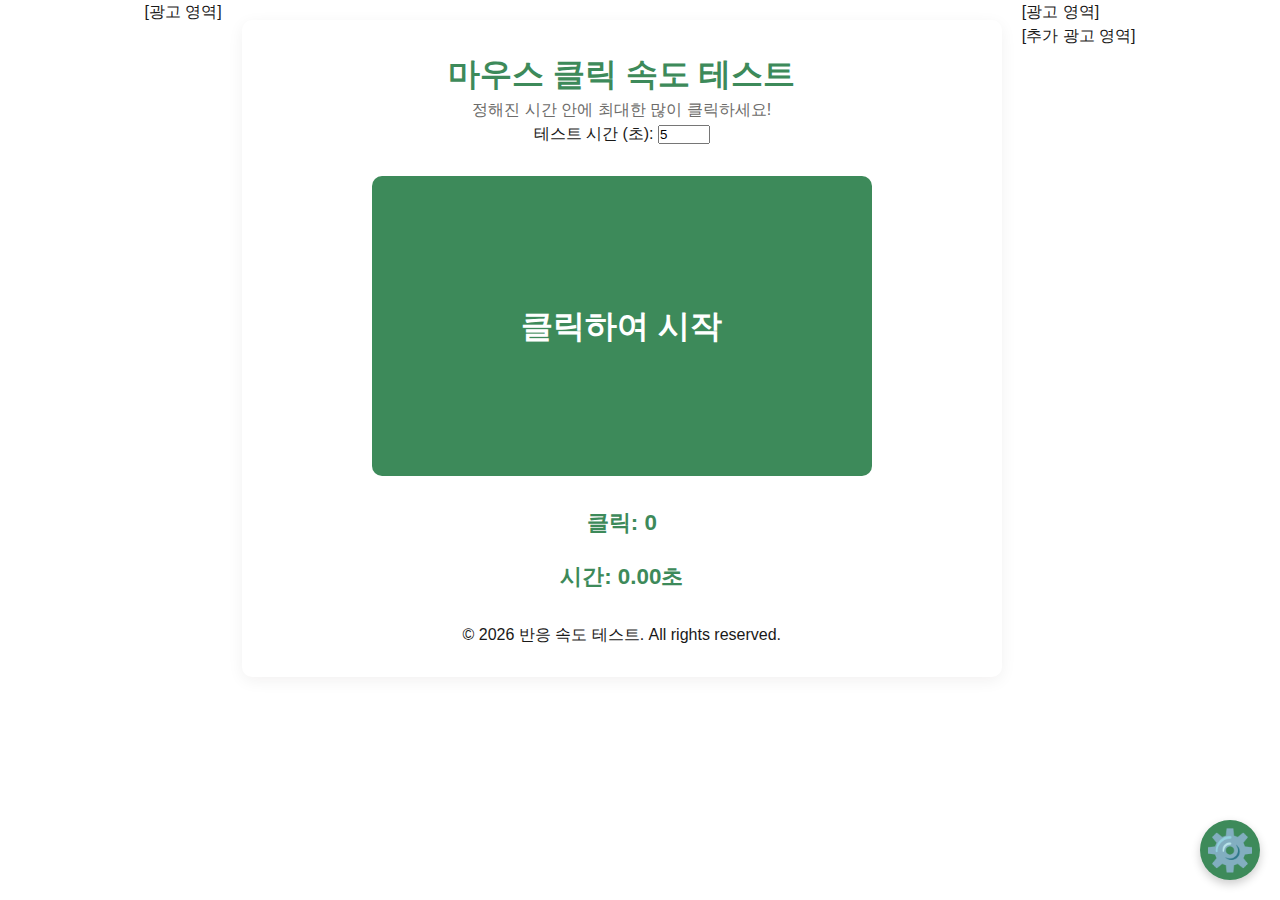
<file: click-test.html>
<!DOCTYPE html>
<html lang="ko">
<head>
    <meta charset="UTF-8">
    <meta name="viewport" content="width=device-width, initial-scale=1.0">
    <title>마우스 클릭 속도 테스트</title>
    <link rel="stylesheet" href="style.css">
    <script src="theme-manager.js"></script>
    <meta name="google-adsense-account" content="ca-pub-3833570049453307">
</head>
<body>
    <div class="page-wrapper">
        <aside class="sidebar sidebar-left">
            <section class="adsense-placeholder">
                <!-- Google AdSense 코드 여기에 삽입 -->
                <p>[광고 영역]</p>
            </section>
        </aside>

        <div class="main-content">
            <div class="container">
                <header>
                    <h1>마우스 클릭 속도 테스트</h1>
                    <p>정해진 시간 안에 최대한 많이 클릭하세요!</p>
                </header>
                <main>
                    <div class="click-test-settings">
                        <label for="game-duration-input">테스트 시간 (초):</label>
                        <input type="number" id="game-duration-input" value="5" min="1" max="60">
                    </div>
                    <div id="click-area" class="click-area ready">
                        <p>클릭하여 시작</p>
                    </div>
                    <div id="click-count">클릭: 0</div>
                    <div id="click-timer">시간: 0.00초</div>
                    <div id="click-result" class="result-box">
                        <!-- 최종 결과 표시 -->
                    </div>
        
                    <section class="back-to-main">
                        <a href="index.html" class="button">메인으로 돌아가기</a>
                    </section>
                </main>
                <footer>
                    <p>&copy; 2026 반응 속도 테스트. All rights reserved.</p>
                </footer>
            </div>
            <script src="click-script.js"></script>
            <a href="settings.html" class="floating-settings-btn" title="설정">⚙️</a>
        </div>

        <aside class="sidebar sidebar-right">
            <section class="adsense-placeholder">
                <!-- Google AdSense 코드 여기에 삽입 -->
                <p>[광고 영역]</p>
            </section>
            <section class="adsense-placeholder">
                <!-- Google AdSense 코드 여기에 삽입 -->
                <p>[추가 광고 영역]</p>
            </section>
        </aside>
    </div>
</body>
</html>
</file>
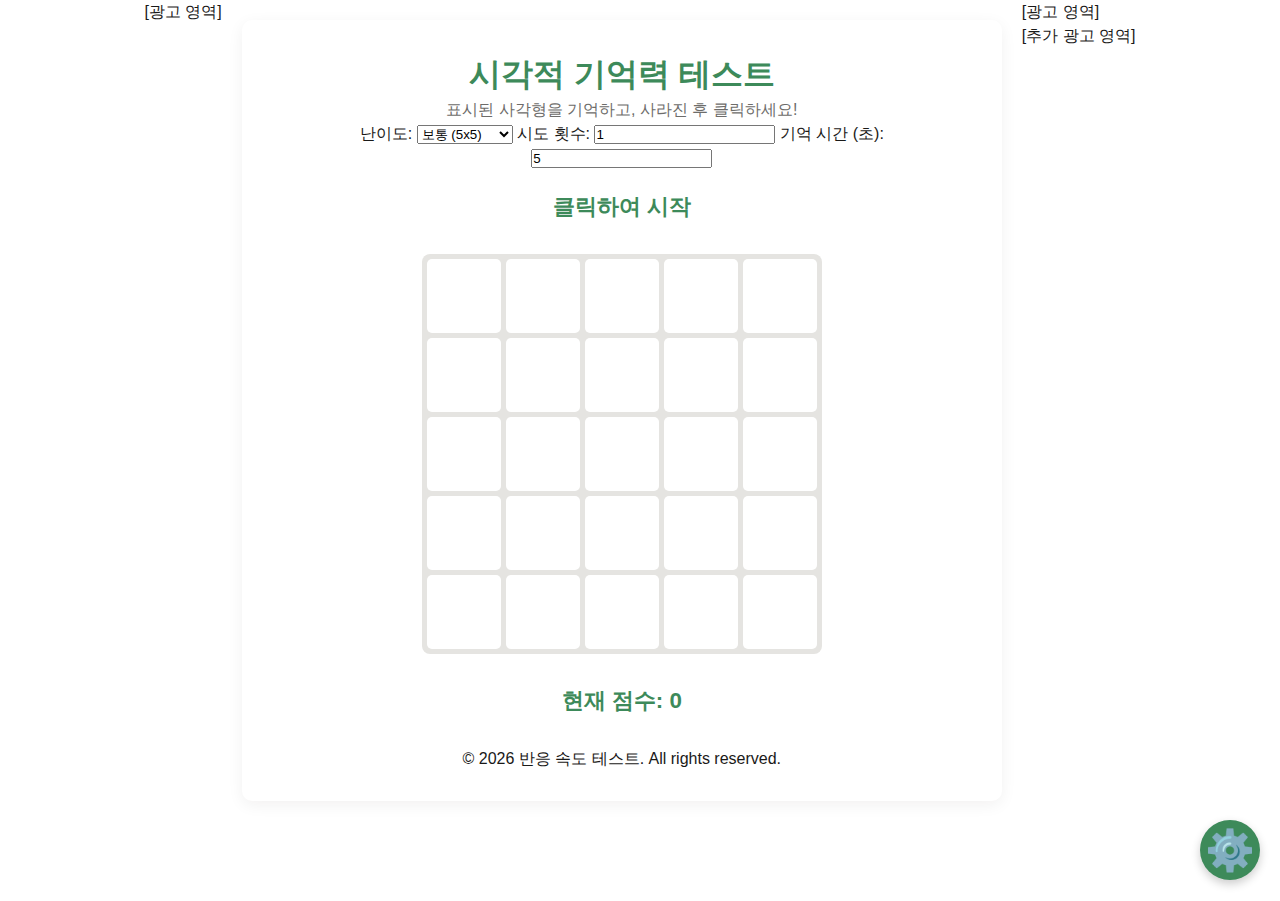
<file: memory-test.html>
<!DOCTYPE html>
<html lang="ko">
<head>
    <meta charset="UTF-8">
    <meta name="viewport" content="width=device-width, initial-scale=1.0">
    <title>시각적 기억력 테스트</title>
    <link rel="stylesheet" href="style.css">
    <script src="theme-manager.js"></script>
    <meta name="google-adsense-account" content="ca-pub-3833570049453307">
</head>
<body>
    <div class="page-wrapper">
        <aside class="sidebar sidebar-left">
            <section class="adsense-placeholder">
                <!-- Google AdSense 코드 여기에 삽입 -->
                <p>[광고 영역]</p>
            </section>
        </aside>

        <div class="main-content">
            <div class="container">
                <header>
                    <h1>시각적 기억력 테스트</h1>
                    <p>표시된 사각형을 기억하고, 사라진 후 클릭하세요!</p>
                </header>
                <main>
                    <div class="memory-test-settings">
                        <label for="grid-size">난이도:</label>
                        <select id="grid-size">
                            <option value="3">쉬움 (3x3)</option>
                            <option value="5" selected>보통 (5x5)</option>
                            <option value="7">어려움 (7x7)</option>
                        </select>
                        <label for="attempt-count">시도 횟수:</label>
                        <input type="number" id="attempt-count" value="1" min="1">
                        <label for="recall-time-limit">기억 시간 (초):</label>
                        <input type="number" id="recall-time-limit" value="5" min="1">
                        <div id="memory-message" class="result-box">클릭하여 시작</div>
                    </div>
                    <div id="game-board" class="game-board">
                        <!-- Grid squares will be generated here -->
                    </div>
                    <div id="memory-score">점수: 0</div>
                    <div id="memory-result" class="result-box">
                        <!-- 최종 결과 표시 -->
                    </div>
        
                    <section class="back-to-main">
                        <a href="index.html" class="button">메인으로 돌아가기</a>
                    </section>
                </main>
                <footer>
                    <p>&copy; 2026 반응 속도 테스트. All rights reserved.</p>
                </footer>
            </div>
            <script src="memory-script.js"></script>
            <a href="settings.html" class="floating-settings-btn" title="설정">⚙️</a>
        </div>

        <aside class="sidebar sidebar-right">
            <section class="adsense-placeholder">
                <!-- Google AdSense 코드 여기에 삽입 -->
                <p>[광고 영역]</p>
            </section>
            <section class="adsense-placeholder">
                <!-- Google AdSense 코드 여기에 삽입 -->
                <p>[추가 광고 영역]</p>
            </section>
        </aside>
    </div>
</body>
</html>
</file>
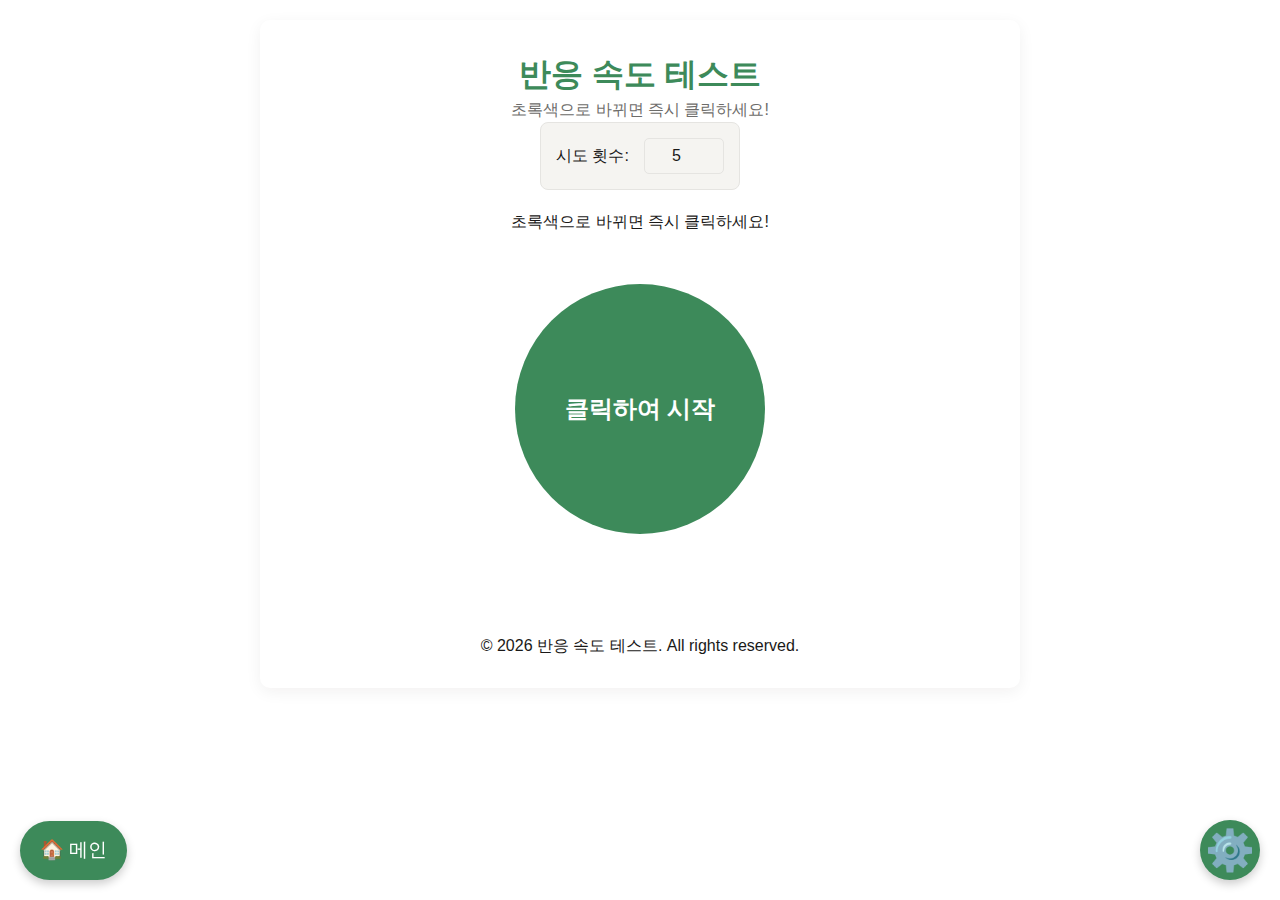
<file: reaction-test.html>
<!DOCTYPE html>
<html lang="ko">
<head>
    <meta charset="UTF-8">
    <meta name="viewport" content="width=device-width, initial-scale=1.0">
    <title>반응 속도 테스트</title>
    <link rel="stylesheet" href="style.css">
    <script src="theme-manager.js"></script>
    <script src="utils.js"></script>
    <meta name="google-adsense-account" content="ca-pub-3833570049453307">
</head>
<body>
    <div class="page-wrapper">
        <div class="main-content">
            <div class="container">
                <header>
                    <h1>반응 속도 테스트</h1>
                    <p>초록색으로 바뀌면 즉시 클릭하세요!</p>
                </header>
                <main style="display: flex; flex-direction: column; align-items: center;">
                    <div class="settings-panel test-controls">
                        <label for="num-attempts">시도 횟수:</label>
                        <input type="number" id="num-attempts" value="5" min="1" max="20">
                    </div>
                    <p>초록색으로 바뀌면 즉시 클릭하세요!</p>
                    <div id="reaction-area" class="reaction-box ready">
                        클릭하여 시작
                    </div>
                    <div id="result" class="result-box">
                        <!-- 결과 표시 -->
                    </div>
                    <div id="average-result" class="result-box">
                        <!-- 평균 결과 표시 -->
                    </div>
                </main>
                <footer>
                    <p>&copy; 2026 반응 속도 테스트. All rights reserved.</p>
                </footer>
            </div>
            <script src="script.js"></script>
            <a href="settings.html" class="floating-settings-btn" title="설정">⚙️</a>
            <a href="index.html" class="floating-back-to-main-btn" title="메인으로">🏠 메인</a>
        </div>
    </div>
</body>
</html>
</file>
<file: style.css>
/* ===== CSS Variables ===== */
:root {
    --primary: #3D8A5A;
    --primary-light: #C8F0D8;
    --primary-dark: #4D9B6A;
    --accent-purple: #8B5CF6;
    --accent-orange: #D89575;
    --accent-teal: #14B8A6;
    --accent-pink: #F472B6;
    --text-dark: #1A1918;
    --text-body: #6D6C6A;
    --text-muted: #71717A;
    --text-light: #9C9B99;
    --bg-white: #FFFFFF;
    --bg-light: #F5F4F1;
    --bg-gray: #EDECEA;
    --bg-card: #FFFFFF;
    --border-color: #E5E4E1;
    --shadow-sm: 0 2px 12px rgba(26, 25, 24, 0.03);
    --shadow-md: 0 4px 16px rgba(26, 25, 24, 0.06);
    --shadow-lg: 0 10px 40px rgba(139, 92, 246, 0.19);
    --radius-sm: 12px;
    --radius-md: 16px;
    --radius-lg: 20px;
    --radius-xl: 24px;
    --radius-full: 100px;
}

/* ===== Dark Mode ===== */
body.dark-mode {
    --text-dark: #E8E8E8;
    --text-body: #A0A0A0;
    --text-muted: #888888;
    --text-light: #777777;
    --bg-white: #1A1A2E;
    --bg-light: #16213E;
    --bg-gray: #1F2B47;
    --bg-card: #1E2A45;
    --border-color: #2D3B55;
    --shadow-sm: 0 2px 12px rgba(0, 0, 0, 0.15);
    --shadow-md: 0 4px 16px rgba(0, 0, 0, 0.25);
    --shadow-lg: 0 10px 40px rgba(139, 92, 246, 0.3);
}

/* ===== Reset & Base ===== */
*, *::before, *::after {
    margin: 0;
    padding: 0;
    box-sizing: border-box;
}

body {
    font-family: 'Outfit', 'Inter', -apple-system, BlinkMacSystemFont, sans-serif;
    background-color: var(--bg-white);
    color: var(--text-dark);
    line-height: 1.5;
    transition: background-color 0.3s ease, color 0.3s ease;
    -webkit-font-smoothing: antialiased;
}

a {
    text-decoration: none;
    color: inherit;
}

/* ===== Header ===== */
.site-header {
    position: sticky;
    top: 0;
    z-index: 100;
    background: var(--bg-white);
    box-shadow: 0 1px 4px rgba(26, 25, 24, 0.03);
    backdrop-filter: blur(12px);
    transition: background-color 0.3s;
}

.header-inner {
    max-width: 1440px;
    margin: 0 auto;
    display: flex;
    align-items: center;
    justify-content: space-between;
    height: 80px;
    padding: 0 80px;
}

.logo-section {
    display: flex;
    align-items: center;
    gap: 12px;
}

.logo-icon {
    width: 40px;
    height: 40px;
    background: var(--accent-purple);
    border-radius: var(--radius-lg);
    display: flex;
    align-items: center;
    justify-content: center;
    color: white;
}

.logo-icon svg {
    width: 20px;
    height: 20px;
}

.logo-icon.small {
    width: 28px;
    height: 28px;
    background: var(--primary);
    border-radius: 8px;
}

.logo-icon.small svg {
    width: 14px;
    height: 14px;
}

.brand-name {
    font-family: 'Plus Jakarta Sans', 'Outfit', sans-serif;
    font-size: 24px;
    font-weight: 700;
    color: var(--text-dark);
}

.main-nav {
    display: flex;
    align-items: center;
    gap: 40px;
}

.nav-item {
    font-family: 'Inter', sans-serif;
    font-size: 15px;
    font-weight: 500;
    color: var(--text-muted);
    transition: color 0.2s;
}

.nav-item:hover {
    color: var(--primary);
}

.menu-btn {
    width: 40px;
    height: 40px;
    border-radius: var(--radius-full);
    background: var(--bg-gray);
    border: none;
    display: flex;
    align-items: center;
    justify-content: center;
    cursor: pointer;
    color: var(--text-body);
}

.menu-btn svg {
    width: 20px;
    height: 20px;
}

.mobile-only {
    display: none;
}

/* ===== Hero Section ===== */
.hero-section {
    background: var(--bg-white);
    padding: 80px 80px;
    display: flex;
    flex-direction: column;
    align-items: center;
    gap: 48px;
    transition: background-color 0.3s;
}

.hero-content {
    display: flex;
    flex-direction: column;
    align-items: center;
    gap: 24px;
    width: 100%;
}

.hero-badge {
    display: inline-flex;
    align-items: center;
    gap: 8px;
    background: var(--primary-light);
    color: var(--primary);
    padding: 10px 20px;
    border-radius: var(--radius-full);
    font-size: 13px;
    font-weight: 600;
}

.hero-badge svg {
    width: 16px;
    height: 16px;
}

.hero-headline {
    font-family: 'Outfit', sans-serif;
    font-size: 64px;
    font-weight: 800;
    color: var(--text-dark);
    text-align: center;
    line-height: 1.1;
}

.hero-subheadline {
    font-family: 'Inter', sans-serif;
    font-size: 20px;
    font-weight: 400;
    color: var(--text-body);
    text-align: center;
    line-height: 1.5;
    max-width: 680px;
}

.cta-row {
    display: flex;
    align-items: center;
    gap: 16px;
    flex-wrap: wrap;
    justify-content: center;
}

.btn-primary {
    display: inline-flex;
    align-items: center;
    gap: 8px;
    background: var(--primary);
    color: white;
    padding: 18px 36px;
    border-radius: var(--radius-sm);
    font-family: 'Outfit', sans-serif;
    font-size: 16px;
    font-weight: 600;
    box-shadow: 0 4px 16px rgba(61, 138, 90, 0.25);
    transition: transform 0.2s, box-shadow 0.2s;
    border: none;
    cursor: pointer;
}

.btn-primary:hover {
    transform: translateY(-2px);
    box-shadow: 0 6px 20px rgba(61, 138, 90, 0.35);
}

.btn-primary svg {
    width: 20px;
    height: 20px;
}

.btn-primary.disabled {
    background: #9CA3AF;
    cursor: not-allowed;
    box-shadow: none;
}

.btn-primary.disabled:hover {
    transform: none;
}

.btn-secondary {
    display: inline-flex;
    align-items: center;
    gap: 8px;
    background: var(--bg-light);
    color: var(--text-dark);
    padding: 18px 36px;
    border-radius: var(--radius-sm);
    font-family: 'Outfit', sans-serif;
    font-size: 16px;
    font-weight: 600;
    transition: background 0.2s;
    border: none;
    cursor: pointer;
}

.btn-secondary:hover {
    background: var(--bg-gray);
}

.btn-secondary svg {
    width: 20px;
    height: 20px;
    color: var(--primary);
}

/* Game Container */
.game-container {
    width: 600px;
    max-width: 100%;
    background: var(--bg-card);
    border-radius: 32px;
    padding: 32px;
    display: flex;
    flex-direction: column;
    align-items: center;
    gap: 20px;
    box-shadow: var(--shadow-lg);
    transition: background-color 0.3s;
}

.click-area-preview {
    width: 100%;
    height: 120px;
    background: var(--accent-purple);
    border-radius: var(--radius-xl);
    display: flex;
    flex-direction: column;
    align-items: center;
    justify-content: center;
    gap: 8px;
    color: white;
    cursor: pointer;
    box-shadow: 0 2px 8px rgba(61, 138, 90, 0.13), 0 0 0 2px rgba(61, 138, 90, 0.15);
    transition: transform 0.15s, box-shadow 0.15s;
}

.click-area-preview:hover {
    transform: scale(1.02);
}

.click-area-preview svg {
    width: 32px;
    height: 32px;
}

.click-area-preview span {
    font-family: 'Inter', sans-serif;
    font-size: 18px;
    font-weight: 700;
}

.modes-row {
    display: flex;
    align-items: center;
    gap: 12px;
}

.mode-btn {
    font-family: 'Inter', sans-serif;
    font-size: 14px;
    font-weight: 500;
    color: var(--text-muted);
    background: #F4F4F5;
    border: none;
    padding: 8px 16px;
    border-radius: 20px;
    cursor: pointer;
    transition: all 0.2s;
}

.mode-btn.active {
    color: var(--accent-purple);
    background: rgba(139, 92, 246, 0.13);
    font-weight: 600;
}

/* Trust Badges */
.trust-badges {
    display: flex;
    align-items: center;
    gap: 32px;
    justify-content: center;
    flex-wrap: wrap;
}

.trust-badge {
    display: flex;
    align-items: center;
    gap: 8px;
    font-family: 'Outfit', sans-serif;
    font-size: 14px;
    font-weight: 500;
    color: var(--text-body);
}

.trust-badge svg {
    width: 18px;
    height: 18px;
    color: var(--primary);
}

/* ===== Features Section ===== */
.features-section {
    background: var(--bg-light);
    padding: 80px 120px;
    display: flex;
    flex-direction: column;
    gap: 48px;
    transition: background-color 0.3s;
}

.section-header {
    text-align: center;
    display: flex;
    flex-direction: column;
    align-items: center;
    gap: 16px;
}

.section-header h2 {
    font-family: 'Outfit', sans-serif;
    font-size: 40px;
    font-weight: 700;
    color: var(--text-dark);
}

.section-header p {
    font-family: 'Outfit', sans-serif;
    font-size: 18px;
    font-weight: 400;
    color: var(--text-body);
    line-height: 1.5;
    max-width: 700px;
}

.features-grid {
    display: flex; /* Changed from grid to flex for carousel */
    flex-wrap: nowrap; /* Prevent cards from wrapping */
    gap: 24px;
    /* overflow-x: hidden; */ /* Handled by wrapper */
    /* scroll-behavior: smooth; */ /* Handled by JS transform with CSS transition */
    -webkit-overflow-scrolling: touch; /* Enable smooth scrolling on iOS */
    transition: transform 0.3s ease-in-out; /* For smooth animation */
}

/* New carousel container for navigation */
.feature-carousel-container {
    position: relative; /* For positioning nav buttons */
    width: 100%;
    /* overflow: hidden; */ /* Moved to carousel-track-wrapper */
    display: flex;
    align-items: center; /* Vertically align buttons with carousel */
}

/* New wrapper for the sliding track */
.carousel-track-wrapper {
    flex-grow: 1; /* Take up available space */
    overflow: hidden; /* This is where the clipping happens */
    margin: 0 10px; /* Space between buttons and track */
}

/* Navigation buttons */
.carousel-nav-btn {
    position: absolute; /* Changed from absolute to relative to be inside the flex container correctly */
    top: 50%;
    transform: translateY(-50%);
    background: var(--bg-gray); /* Similar to menu-btn */
    color: var(--text-dark);
    border: none;
    padding: 12px;
    border-radius: var(--radius-full);
    cursor: pointer;
    z-index: 10;
    box-shadow: var(--shadow-sm);
    transition: background-color 0.2s, color 0.2s, transform 0.2s;
    display: flex;
    align-items: center;
    justify-content: center;
    flex-shrink: 0; /* Prevent buttons from shrinking */
}

.carousel-nav-btn:hover {
    background: var(--primary);
    color: white;
    transform: translateY(-50%) scale(1.05);
}

.carousel-nav-btn.left {
    left: 0px; /* Adjusted to be inside the container */
}

.carousel-nav-btn.right {
    right: 0px; /* Adjusted to be inside the container */
}

.carousel-nav-btn svg {
    width: 20px;
    height: 20px;
}

/* Feature card styles - adjust for carousel */
.feature-card {
    flex: 0 0 calc(33.333% - 16px); /* Show 3 cards at a time, accounting for gaps (24px gap between cards / 3 cards = 8px per side for each card for the gap, which means 16px total space for 2 gaps between 3 cards) */
    /* margin-right: 24px; */ /* Handled by gap on features-grid */
    /* max-width: calc(33.333% - (24px * 2 / 3)); */ /* Handled by flex-basis */
    /* Existing styles are kept */
    background: var(--bg-card);
    border-radius: var(--radius-lg);
    padding: 32px;
    display: flex;
    flex-direction: column;
    gap: 20px;
    box-shadow: var(--shadow-sm);
    cursor: pointer;
    transition: transform 0.2s, box-shadow 0.2s, background-color 0.3s;
}

/* Remove default margin-right for the last card in view */
/* This rule might not be needed anymore with gap */
/* .feature-card:last-child {
    margin-right: 0;
} */

/* Responsive adjustments for carousel */
@media (max-width: 1024px) {
    .feature-card {
        flex: 0 0 calc(50% - 12px); /* 2 cards per view (24px gap / 2 cards = 12px per card for gap) */
    }
}

@media (max-width: 768px) {
    .carousel-nav-btn.left {
        left: 5px;
    }

    .carousel-nav-btn.right {
        right: 5px;
    }

    .feature-card {
        flex-direction: column; /* Revert to column for single card view if needed */
        align-items: center;
        text-align: center;
        flex: 0 0 100%; /* 1 card per view */
        padding: 20px; /* Adjust padding for smaller screens */
    }

    .feature-card h3 {
        font-size: 18px;
    }

    .feature-card p {
        font-size: 14px;
    }

    .feature-icon {
        width: 56px;
        height: 56px;
        border-radius: 14px;
    }
}

/* ===== Stats Section ===== */
.stats-section {
    background: var(--bg-white);
    padding: 80px 120px;
    display: flex;
    flex-direction: column;
    gap: 48px;
    transition: background-color 0.3s;
}

.stats-grid {
    display: flex;
    gap: 24px;
    justify-content: center;
    flex-wrap: wrap;
}

.stat-card {
    width: 280px;
    background: var(--bg-card);
    border-radius: var(--radius-xl);
    padding: 40px;
    display: flex;
    flex-direction: column;
    align-items: center;
    gap: 16px;
    box-shadow: var(--shadow-sm);
    transition: background-color 0.3s;
}

.stat-icon {
    width: 56px;
    height: 56px;
    border-radius: 28px;
    display: flex;
    align-items: center;
    justify-content: center;
}

.stat-icon svg {
    width: 28px;
    height: 28px;
}

.stat-icon.purple {
    background: rgba(139, 92, 246, 0.13);
    color: var(--accent-purple);
}

.stat-icon.teal {
    background: rgba(20, 184, 166, 0.13);
    color: var(--accent-teal);
}

.stat-icon.pink {
    background: rgba(244, 114, 182, 0.13);
    color: var(--accent-pink);
}

.stat-icon.yellow {
    background: rgba(255, 193, 7, 0.13); /* A light yellow for background */
    color: #FFC107; /* A vibrant yellow for icon */
}

.stat-value.yellow-text { color: #FFC107; }


.stat-value {
    font-family: 'Plus Jakarta Sans', sans-serif;
    font-size: 48px;
    font-weight: 800;
    line-height: 0.9;
}

.stat-value.purple-text { color: var(--accent-purple); }
.stat-value.teal-text { color: var(--accent-teal); }
.stat-value.pink-text { color: var(--accent-pink); }

.stat-label {
    font-family: 'Inter', sans-serif;
    font-size: 16px;
    font-weight: 500;
    color: var(--text-muted);
}

/* ===== Leaderboard Section ===== */
.leaderboard-section {
    background: var(--bg-light);
    padding: 80px 120px;
    display: flex;
    flex-direction: column;
    gap: 48px;
    transition: background-color 0.3s;
}

.leaderboard-container {
    max-width: 800px;
    margin: 0 auto;
    width: 100%;
    display: flex;
    flex-direction: column;
    align-items: center;
    gap: 16px;
}

.podium {
    display: flex;
    align-items: flex-end;
    gap: 8px;
    justify-content: center;
    width: 100%;
}

.podium-item {
    width: 100px;
    display: flex;
    flex-direction: column;
    align-items: center;
    gap: 8px;
}

.medal {
    width: 48px;
    height: 48px;
    border-radius: 50%;
    display: flex;
    align-items: center;
    justify-content: center;
    font-size: 24px;
}

.medal.silver { background: #D1D0CD; }
.medal.gold {
    background: var(--primary);
    width: 56px;
    height: 56px;
    font-size: 28px;
}
.medal.bronze { background: #D08068; }

.podium-bar {
    width: 100%;
    border-radius: 12px 12px 0 0;
    display: flex;
    align-items: center;
    justify-content: center;
    color: white;
    font-family: 'Outfit', sans-serif;
    font-weight: 700;
}

.silver-bar {
    background: #D1D0CD;
    height: 80px;
    font-size: 18px;
}

.gold-bar {
    background: var(--primary);
    height: 120px;
    font-size: 20px;
}

.bronze-bar {
    background: #D08068;
    height: 60px;
    font-size: 16px;
}

.leader-list {
    width: 100%;
    display: flex;
    flex-direction: column;
    gap: 8px;
    padding-top: 24px;
}

.leader-row {
    display: flex;
    align-items: center;
    gap: 12px;
    background: var(--bg-light);
    padding: 16px;
    border-radius: var(--radius-sm);
    transition: background-color 0.3s;
}

body.dark-mode .leader-row {
    background: var(--bg-gray);
}

.rank-num {
    font-family: 'Outfit', sans-serif;
    font-size: 15px;
    font-weight: 600;
    color: var(--text-body);
    width: 24px;
    text-align: center;
}

.rank-name {
    font-family: 'Outfit', sans-serif;
    font-size: 14px;
    font-weight: 500;
    color: var(--text-dark);
    flex: 1;
}

.rank-score {
    font-family: 'Outfit', sans-serif;
    font-size: 14px;
    font-weight: 600;
    color: var(--primary);
}

/* ===== CTA Banner ===== */
.cta-banner {
    background: var(--primary);
    padding: 80px 120px;
    display: flex;
    flex-direction: column;
    align-items: center;
    gap: 32px;
}

.cta-banner h2 {
    font-family: 'Outfit', sans-serif;
    font-size: 40px;
    font-weight: 700;
    color: white;
    text-align: center;
}

.cta-banner p {
    font-family: 'Outfit', sans-serif;
    font-size: 18px;
    font-weight: 400;
    color: var(--primary-light);
    text-align: center;
    line-height: 1.5;
    max-width: 600px;
}

.btn-cta {
    display: inline-flex;
    align-items: center;
    gap: 8px;
    background: white;
    color: var(--primary);
    padding: 18px 36px;
    border-radius: var(--radius-sm);
    font-family: 'Outfit', sans-serif;
    font-size: 16px;
    font-weight: 600;
    box-shadow: 0 4px 16px rgba(0, 0, 0, 0.13);
    transition: transform 0.2s, box-shadow 0.2s;
    cursor: pointer;
    border: none;
}

.btn-cta:hover {
    transform: translateY(-2px);
    box-shadow: 0 6px 20px rgba(0, 0, 0, 0.2);
}

.btn-cta svg {
    width: 20px;
    height: 20px;
}

/* ===== Footer ===== */
.site-footer {
    background: var(--text-dark);
    padding: 60px 120px;
    display: flex;
    flex-direction: column;
    gap: 40px;
}

body.dark-mode .site-footer {
    background: #0F0F1A;
}

.footer-top {
    display: flex;
    justify-content: space-between;
}

.footer-brand {
    display: flex;
    flex-direction: column;
    gap: 16px;
    max-width: 300px;
}

.footer-logo {
    display: flex;
    align-items: center;
    gap: 8px;
}

.footer-logo span {
    font-family: 'Outfit', sans-serif;
    font-size: 16px;
    font-weight: 700;
    color: white;
}

.footer-desc {
    font-family: 'Outfit', sans-serif;
    font-size: 14px;
    font-weight: 400;
    color: var(--text-light);
    line-height: 1.6;
}

.footer-links-group {
    display: flex;
    gap: 80px;
}

.footer-links-col {
    display: flex;
    flex-direction: column;
    gap: 12px;
}

.footer-links-col h4 {
    font-family: 'Outfit', sans-serif;
    font-size: 14px;
    font-weight: 600;
    color: white;
    margin-bottom: 4px;
}

.footer-links-col a {
    font-family: 'Outfit', sans-serif;
    font-size: 14px;
    font-weight: 400;
    color: var(--text-light);
    transition: color 0.2s;
}

.footer-links-col a:hover {
    color: white;
}

.footer-bottom {
    border-top: 1px solid #2E2E2E;
    padding-top: 24px;
}

.footer-bottom p {
    font-family: 'Inter', sans-serif;
    font-size: 14px;
    font-weight: 400;
    color: var(--text-muted);
}

/* ===== Modal ===== */
.modal {
    display: none;
    position: fixed;
    z-index: 1001;
    left: 0;
    top: 0;
    width: 100%;
    height: 100%;
    background-color: rgba(0, 0, 0, 0.4);
    justify-content: center;
    align-items: center;
}

.modal-content {
    background: var(--bg-card);
    padding: 32px;
    border-radius: var(--radius-lg);
    width: 90%;
    max-width: 500px;
    box-shadow: var(--shadow-lg);
    position: relative;
    text-align: center;
    color: var(--text-dark);
}

.modal-content h3 {
    font-family: 'Outfit', sans-serif;
    font-size: 24px;
    font-weight: 700;
    color: var(--primary);
    margin-bottom: 16px;
}

.modal-content p {
    font-size: 16px;
    margin-bottom: 24px;
    line-height: 1.6;
    white-space: pre-line;
}

.close-button {
    position: absolute;
    top: 16px;
    right: 20px;
    font-size: 28px;
    color: var(--text-light);
    cursor: pointer;
    transition: color 0.2s;
}

.close-button:hover {
    color: var(--text-dark);
}

/* ===== Responsive ===== */
@media (max-width: 1024px) {
    .header-inner {
        padding: 0 40px;
    }

    .hero-section {
        padding: 60px 40px;
    }

    .hero-headline {
        font-size: 48px;
    }

    .features-section,
    .stats-section,
    .leaderboard-section,
    .cta-banner {
        padding: 60px 40px;
    }

    .site-footer {
        padding: 40px 40px;
    }

    .section-header h2 {
        font-size: 32px;
    }

    .features-grid {
        grid-template-columns: repeat(2, 1fr);
    }
}

@media (max-width: 768px) {
    .desktop-only {
        display: none;
    }

    .mobile-only {
        display: flex;
    }

    .header-inner {
        padding: 0 24px;
        height: 60px;
    }

    .brand-name {
        font-size: 18px;
    }

    .logo-icon {
        width: 32px;
        height: 32px;
        border-radius: 8px;
    }

    .hero-section {
        padding: 40px 24px;
        gap: 32px;
    }

    .hero-badge span {
        font-size: 12px;
    }

    .hero-headline {
        font-size: 36px;
        line-height: 1.2;
    }

    .hero-subheadline {
        font-size: 15px;
        max-width: 320px;
    }

    .game-container {
        width: 100%;
        border-radius: var(--radius-md);
        padding: 20px;
    }

    .click-area-preview {
        height: 120px;
        border-radius: var(--radius-sm);
    }

    .trust-badges {
        gap: 16px;
    }

    .features-section,
    .stats-section,
    .leaderboard-section {
        padding: 40px 24px;
    }

    .section-header h2 {
        font-size: 26px;
    }

    .section-header p {
        font-size: 14px;
    }

    .features-grid {
        grid-template-columns: 1fr;
        gap: 16px;
    }

    .feature-card {
        flex-direction: row;
        align-items: center;
        padding: 20px;
        gap: 16px;
    }

    .feature-icon {
        width: 48px;
        height: 48px;
        border-radius: 12px;
        flex-shrink: 0;
    }

    .feature-icon svg {
        width: 24px;
        height: 24px;
    }

    .feature-card h3 {
        font-size: 15px;
    }

    .feature-card p {
        font-size: 13px;
        line-height: 1.4;
    }

    .stats-grid {
        flex-direction: column;
        gap: 12px;
    }

    .stat-card {
        width: 100%;
        padding: 20px;
        flex-direction: row;
        gap: 16px;
    }

    .stat-icon {
        width: 48px;
        height: 48px;
    }

    .stat-value {
        font-size: 32px;
    }

    .cta-banner {
        padding: 40px 24px;
        gap: 24px;
    }

    .cta-banner h2 {
        font-size: 26px;
    }

    .cta-banner p {
        font-size: 14px;
        max-width: 300px;
    }

    .site-footer {
        padding: 32px 24px;
    }

    .footer-top {
        flex-direction: column;
        gap: 32px;
    }

    .footer-links-group {
        gap: 40px;
    }

    .podium-item {
        width: 80px;
    }
}

@media (max-width: 480px) {
    .hero-headline {
        font-size: 28px;
    }

    .cta-row {
        flex-direction: column;
        width: 100%;
    }

    .btn-primary,
    .btn-secondary {
        width: 100%;
        justify-content: center;
    }

    .trust-badges {
        flex-direction: column;
        gap: 12px;
    }
}

/* ===== Utility ===== */
.start-button, .button {
    display: inline-flex;
    align-items: center;
    gap: 8px;
    background: var(--primary);
    color: white;
    padding: 18px 36px;
    border-radius: var(--radius-sm);
    font-family: 'Outfit', sans-serif;
    font-size: 16px;
    font-weight: 600;
    cursor: pointer;
    transition: transform 0.2s;
    border: none;
}

.start-button:hover, .button:hover {
    transform: translateY(-2px);
}

/* ===== Preserved styles for other pages ===== */
.page-wrapper {
    display: flex;
    justify-content: center;
    width: 100%;
    min-height: 100vh;
}

.main-content {
    flex-grow: 1;
    max-width: 800px;
    width: 100%;
    padding-bottom: 80px;
}

.container {
    background-color: var(--bg-card);
    border-radius: 10px;
    box-shadow: var(--shadow-md);
    margin: 20px;
    padding: 30px;
    text-align: center;
    transition: background-color 0.3s ease;
}

/* Reaction Test */
#reaction-area {
    width: 250px;
    height: 250px;
    background-color: #ccc;
    margin: 50px auto;
    border-radius: 50%;
    display: flex;
    justify-content: center;
    align-items: center;
    font-size: 1.5em;
    font-weight: bold;
    color: white;
    cursor: pointer;
    transition: background-color 0.1s ease-in-out;
    user-select: none;
}

#reaction-area.ready { background-color: var(--primary); }
#reaction-area.wait { background-color: #ffc107; color: #333; }
#reaction-area.go { background-color: #28a745; }

.result-box {
    margin-top: 30px;
    font-size: 1.3em;
    color: var(--primary);
    font-weight: bold;
}

.result-box.error { color: #dc3545; }

/* Shared settings panel */
.settings-panel {
    margin-bottom: 20px;
    display: flex;
    align-items: center;
    justify-content: center;
    gap: 15px;
    flex-wrap: wrap;
    padding: 15px;
    border: 1px solid var(--border-color);
    border-radius: 8px;
    background-color: var(--bg-card);
}

.settings-panel label {
    font-size: 1em;
    color: var(--text-dark);
}

.settings-panel input[type="number"],
.settings-panel select {
    padding: 8px 12px;
    border: 1px solid var(--border-color);
    border-radius: 5px;
    font-size: 1em;
    width: 80px;
    text-align: center;
    background-color: var(--bg-light);
    color: var(--text-dark);
    transition: border-color 0.2s ease;
}

.settings-panel input[type="number"]:focus,
.settings-panel select:focus {
    border-color: var(--primary);
    box-shadow: 0 0 0 0.2rem rgba(61, 138, 90, 0.25);
    outline: none;
}

/* Reaction test controls background */
.test-controls {
    background-color: var(--bg-light);
}

/* Accuracy test: column layout */
.game-settings {
    flex-direction: column;
}

.start-accuracy-button {
    background-color: #28a745;
}

.start-accuracy-button:hover {
    background-color: #218838;
}

.settings-panel button {
    padding: 10px 20px;
    font-size: 1em;
}

/* Click area for click test */
#click-area {
    width: 100%;
    max-width: 500px;
    height: 300px;
    background-color: var(--primary);
    margin: 30px auto;
    border-radius: 10px;
    display: flex;
    flex-direction: column;
    justify-content: center;
    align-items: center;
    font-size: 2em;
    font-weight: bold;
    color: white;
    cursor: pointer;
    user-select: none;
}

#click-area.playing { background-color: #28a745; }

#click-area p {
    font-size: 0.7em;
    margin-bottom: 15px;
    color: rgba(255, 255, 255, 0.9);
}

#click-area .start-button {
    padding: 10px 20px;
    font-size: 0.8em;
}

#click-count, #click-timer {
    font-size: 1.4em;
    margin-top: 20px;
    color: var(--primary);
    font-weight: bold;
}

#accuracy-score, #accuracy-timer {
    font-size: 1.4em;
    margin-top: 20px;
    color: var(--primary);
    font-weight: bold;
}

#average-result {
    margin-top: 20px;
    font-size: 1.4em;
    color: var(--primary);
    font-weight: bold;
}

#memory-message, #memory-score {
    font-size: 1.4em;
    margin-top: 20px;
    color: var(--primary);
    font-weight: bold;
}

#result-counter {
    font-size: 1.2em;
    font-weight: bold;
    color: var(--primary);
    flex-grow: 1;
    text-align: center;
}

#game-board.active .grid-square:hover {
    transform: scale(0.95);
}

.result-card h2 {
    color: var(--primary);
    font-size: 2.2em;
    margin-bottom: 15px;
}

.stats p {
    font-size: 1.1em;
    color: var(--text-dark);
    margin: 8px 0;
    line-height: 1.4;
}

.grade {
    padding: 10px 0;
    border-bottom: 2px solid var(--border-color);
}

/* Game board for memory test */
#game-board {
    display: grid;
    gap: 5px;
    width: 100%;
    max-width: 400px;
    margin: 30px auto;
    padding: 5px;
    background-color: var(--border-color);
    border-radius: 8px;
}

.grid-square {
    width: 100%;
    padding-bottom: 100%;
    background-color: var(--bg-card);
    border-radius: 5px;
    cursor: pointer;
    transition: background-color 0.2s ease;
    position: relative;
}

.grid-square.highlight { background-color: var(--primary); }
.grid-square.correct { background-color: #28a745; }
.grid-square.incorrect { background-color: #dc3545; }

/* Accuracy test */
#game-area {
    width: 100%;
    height: 400px;
    background-color: var(--bg-light);
    border: 2px solid var(--primary);
    border-radius: 8px;
    margin: 30px auto;
    position: relative;
    overflow: hidden;
    cursor: crosshair;
}

.target {
    position: absolute;
    width: 50px;
    height: 50px;
    background-color: #dc3545;
    border-radius: 50%;
    cursor: pointer;
    display: flex;
    justify-content: center;
    align-items: center;
    color: white;
    font-weight: bold;
}

.target.hit {
    background-color: #28a745;
    transform: scale(0.8);
}

/* Results page */
.result-card {
    padding: 30px;
    background-color: var(--bg-card);
    border-radius: 12px;
    border: 1px solid var(--border-color);
    text-align: center;
    box-shadow: var(--shadow-md);
}

.grade {
    font-size: 3.5em;
    font-weight: 900;
    color: var(--primary);
    margin-bottom: 20px;
}

/* Settings page */
.settings-section { text-align: left; margin-bottom: 30px; }
.settings-section h2 { color: var(--primary); margin-bottom: 20px; }

.setting-item {
    display: flex;
    justify-content: space-between;
    align-items: center;
    padding: 10px 0;
    border-bottom: 1px solid var(--border-color);
}

/* Toggle Switch */
.switch {
    position: relative;
    display: inline-block;
    width: 60px;
    height: 34px;
}

.switch input { opacity: 0; width: 0; height: 0; }

.slider {
    position: absolute;
    cursor: pointer;
    inset: 0;
    background-color: #ccc;
    transition: 0.4s;
}

.slider:before {
    position: absolute;
    content: "";
    height: 26px;
    width: 26px;
    left: 4px;
    bottom: 4px;
    background-color: white;
    transition: 0.4s;
}

input:checked + .slider { background-color: var(--primary); }
input:checked + .slider:before { transform: translateX(26px); }
.slider.round { border-radius: 34px; }
.slider.round:before { border-radius: 50%; }

/* Floating buttons */
.floating-settings-btn {
    position: fixed;
    bottom: 20px;
    right: 20px;
    background-color: var(--primary);
    color: white;
    font-size: 2.5em;
    width: 60px;
    height: 60px;
    border-radius: 50%;
    display: flex;
    justify-content: center;
    align-items: center;
    text-decoration: none;
    box-shadow: 0 4px 10px rgba(0, 0, 0, 0.2);
    transition: transform 0.2s;
    z-index: 1000;
}

.floating-settings-btn:hover { transform: scale(1.1); }

.floating-back-to-main-btn {
    position: fixed;
    bottom: 20px;
    left: 20px;
    background-color: var(--primary);
    color: white;
    font-size: 1.2em;
    padding: 15px 20px;
    border-radius: 50px;
    text-decoration: none;
    box-shadow: 0 4px 10px rgba(0, 0, 0, 0.2);
    transition: transform 0.2s;
    z-index: 1000;
}

.floating-back-to-main-btn:hover { transform: scale(1.05); }

/* Navigation controls (results page) */
.navigation-controls {
    display: flex;
    justify-content: space-between;
    align-items: center;
    gap: 10px;
    margin-bottom: 30px;
    padding: 10px;
    background-color: var(--bg-light);
    border-radius: 8px;
    border: 1px solid var(--border-color);
    flex-wrap: wrap;
}

.navigation-controls .button {
    padding: 8px 15px;
    font-size: 0.9em;
}

/* Animations */
@keyframes cardFadeOut {
    from { opacity: 1; transform: translateY(0); }
    to { opacity: 0; transform: translateY(-10px); }
}

@keyframes cardFadeIn {
    from { opacity: 0; transform: translateY(10px); }
    to { opacity: 1; transform: translateY(0); }
}

.card-fade-out { animation: cardFadeOut 0.25s ease-out forwards; }
.card-fade-in { animation: cardFadeIn 0.25s ease-out forwards; }
.fade-out { opacity: 0; transition: opacity 0.5s ease-out; }

/* Share options */
.share-options {
    display: flex;
    flex-wrap: wrap;
    justify-content: center;
    gap: 10px;
}

.share-options .button {
    padding: 10px 15px;
    font-size: 0.9em;
    flex-grow: 1;
    max-width: 150px;
    text-align: center;
}

.share-options .social-share.twitter { background-color: #1DA1F2; }
.share-options .social-share.facebook { background-color: #1877F2; }

.comparison-message {
    margin-top: 10px;
    padding: 10px;
    border-radius: 5px;
    font-weight: bold;
}

.comparison-message.new-best {
    background-color: #d4edda;
    color: #155724;
    border: 1px solid #c3e6cb;
}

body.dark-mode .comparison-message.new-best {
    background-color: #28a745;
    color: #e2f0e6;
}

.comparison-message.missed-best {
    background-color: #fff3cd;
    color: #856404;
    border: 1px solid #ffeeba;
}

body.dark-mode .comparison-message.missed-best {
    background-color: #ffc107;
    color: #493501;
}

/* Difficulty selection */
.difficulty-selection,
.time-setting {
    display: flex;
    align-items: center;
    justify-content: center;
    gap: 10px;
    flex-wrap: wrap;
}

.difficulty-selection input[type="radio"] {
    appearance: none;
    width: 18px;
    height: 18px;
    border: 2px solid var(--border-color);
    border-radius: 50%;
    cursor: pointer;
    position: relative;
    transition: background-color 0.2s, border-color 0.2s;
}

.difficulty-selection input[type="radio"]:checked {
    background-color: var(--primary);
    border-color: var(--primary);
}

.difficulty-selection input[type="radio"]:checked::before {
    content: '';
    display: block;
    width: 8px;
    height: 8px;
    background: white;
    border-radius: 50%;
    position: absolute;
    top: 50%;
    left: 50%;
    transform: translate(-50%, -50%);
}

/* Chart container */
.chart-container {
    width: 100%;
    max-width: 600px;
    margin: 30px auto;
    padding: 20px;
    background-color: var(--bg-card);
    border-radius: 10px;
    box-shadow: var(--shadow-sm);
}

#test-results-display {
    display: flex;
    flex-direction: column;
    gap: 25px;
    margin-top: 20px;
}

.back-to-main { display: none; }

header h1 { color: var(--primary); }
header p { color: var(--text-body); }
</file>
